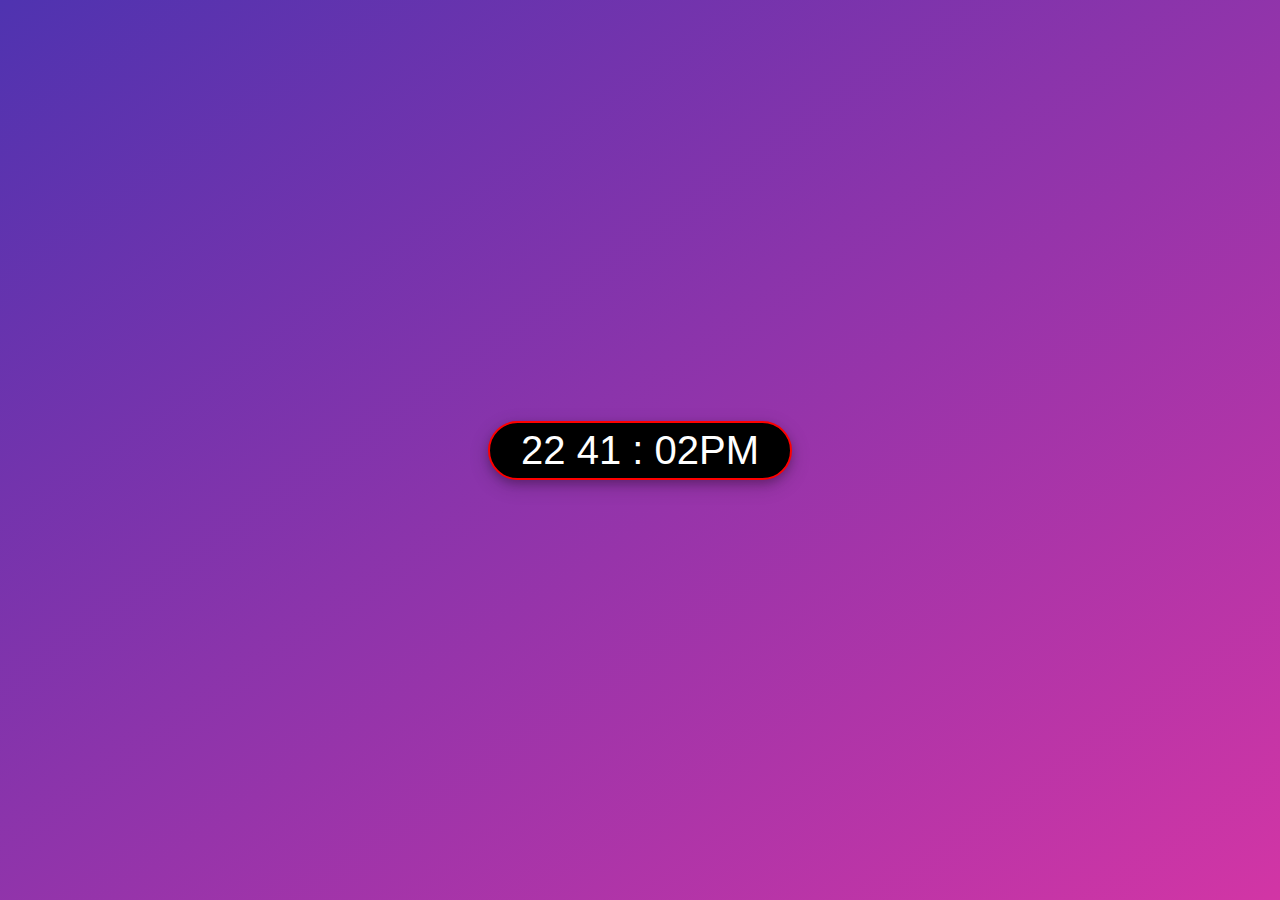
<file: index.html>
<!DOCTYPE html>
<html lang="en">
<head>
    <meta charset="UTF-8">
    <meta http-equiv="X-UA-Compatible" content="IE=edge">
    <meta name="viewport" content="width=device-width, initial-scale=1.0">
    <title>clock</title>
    <link rel="stylesheet" href="clock.css">

</head>
<body>

    <body onload="gettime()">
        <form name="form">
            <input id="div" name="clock">
        </form>
    <script src="clock.js"></script>
</body>
</html>
</file>
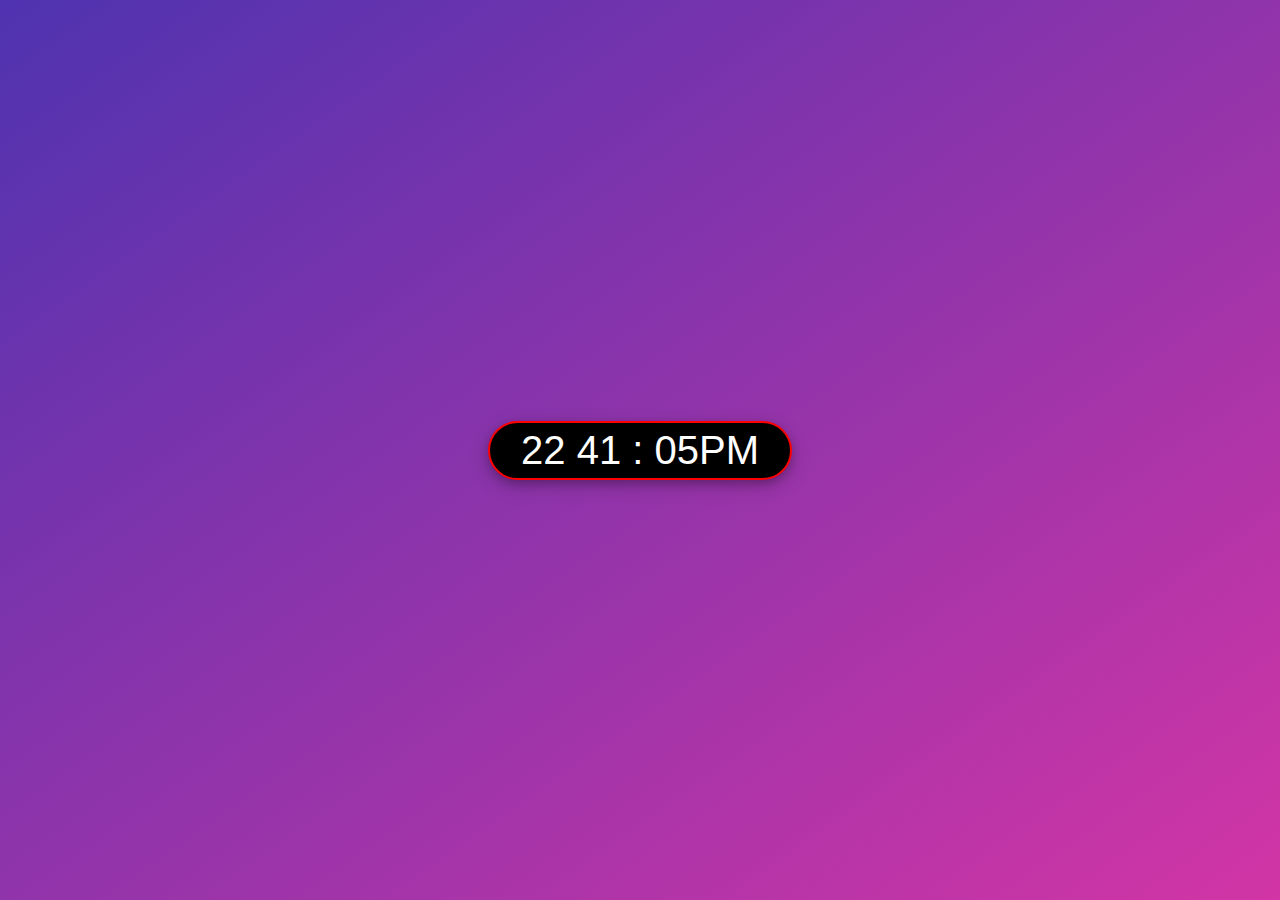
<file: clock.html>
<!DOCTYPE html>
<html lang="en">
<head>
    <meta charset="UTF-8">
    <meta http-equiv="X-UA-Compatible" content="IE=edge">
    <meta name="viewport" content="width=device-width, initial-scale=1.0">
    <title>clock</title>
    <link rel="stylesheet" href="clock.css">

</head>
<body>

    <body onload="gettime()">
        <form name="form">
            <input id="div" name="clock">
        </form>
    <script src="clock.js"></script>
</body>
</html>
</file>
<file: clock.css>
* {
    margin:0;
    padding :0;

}

body{
    width:100vw;
    height:100vh;
    display:flex;
    justify-content: center;
    align-items: center;
    background-image: linear-gradient(to bottom right, rgba(79,51,176,1), rgba(210,53,165));

}

input{
    width:300px;
    height:55px;
    border:none;
    font-size: 40px;
    text-align: center;
    background: #000;
    color:#fff;
    border-radius: 50px;
    font-family: Arial, Helvetica, sans-serif;
    border:2px solid red;
    box-shadow: 0 4px 8px 0 rgba(0,0,0,0.2), 0 6px 20px 0 rgba(0,0,0,0.19);
}
</file>
